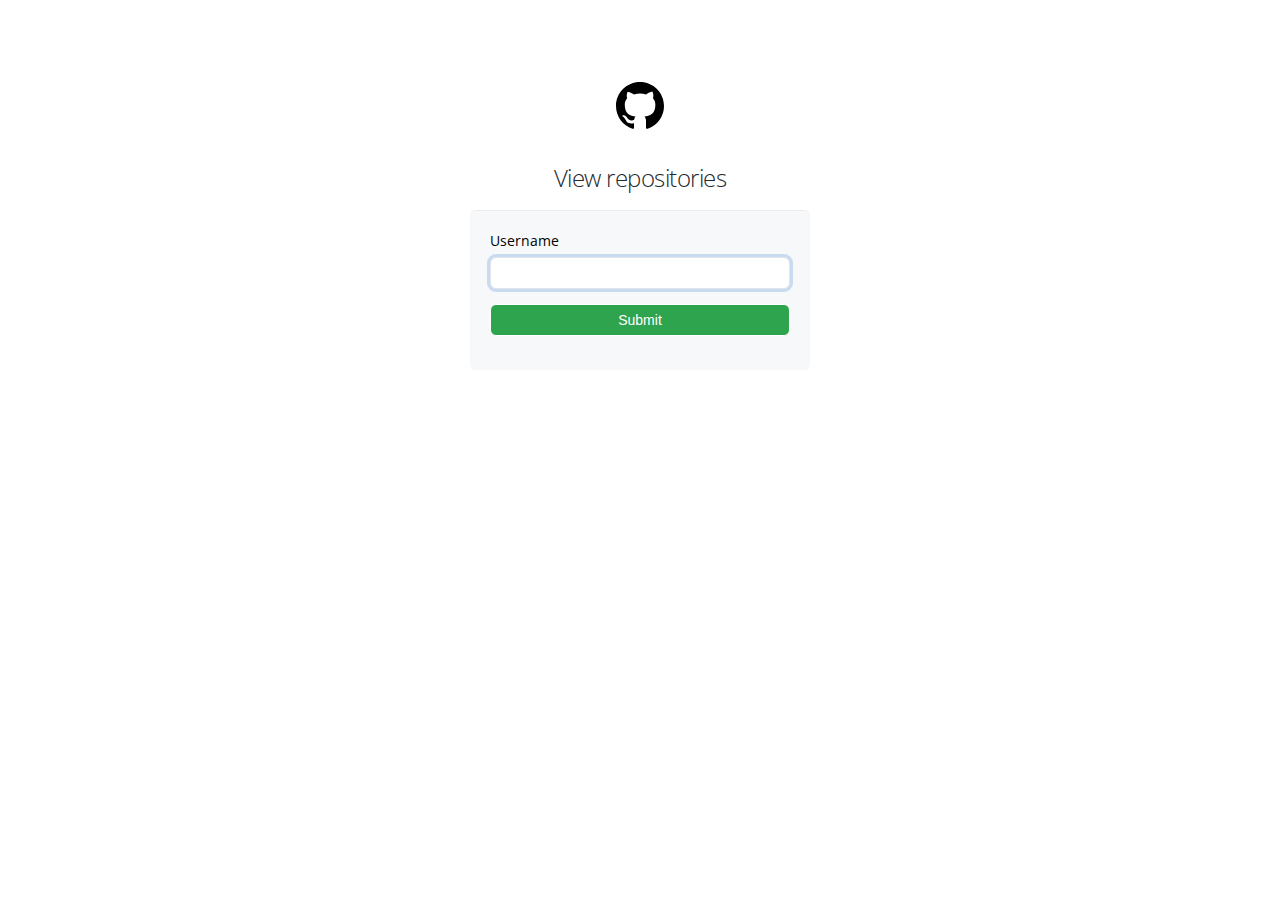
<file: index.html>
<html>
    <title>Login to see your repositories</title>
    <head>
        <meta charset="utf-8">
        <meta http-equiv="X-UA-Compatible" content="IE=edge">
        <meta name="viewport" content="width=device-width,initial-scale=1.0">
        <link href="login.css" rel="stylesheet" />
        <link rel="preconnect" href="https://fonts.gstatic.com">
        <link href="https://stackpath.bootstrapcdn.com/font-awesome/4.7.0/css/font-awesome.min.css" rel="stylesheet" integrity="sha384-wvfXpqpZZVQGK6TAh5PVlGOfQNHSoD2xbE+QkPxCAFlNEevoEH3Sl0sibVcOQVnN" crossorigin="anonymous">
        <link href="https://fonts.googleapis.com/css2?family=Open+Sans:wght@300&display=swap" rel="stylesheet">
    </head>
    <body>
        <div class="auth-form">
            <div class='logo text-center'>
                <svg aria-hidden="true" viewBox="0 0 16 16" version="1.1" data-view-component="true" height="48" width="48" class="octicon octicon-mark-github">
                    <path fill-rule="evenodd" d="M8 0C3.58 0 0 3.58 0 8c0 3.54 2.29 6.53 5.47 7.59.4.07.55-.17.55-.38 0-.19-.01-.82-.01-1.49-2.01.37-2.53-.49-2.69-.94-.09-.23-.48-.94-.82-1.13-.28-.15-.68-.52-.01-.53.63-.01 1.08.58 1.23.82.72 1.21 1.87.87 2.33.66.07-.52.28-.87.51-1.07-1.78-.2-3.64-.89-3.64-3.95 0-.87.31-1.59.82-2.15-.08-.2-.36-1.02.08-2.12 0 0 .67-.21 2.2.82.64-.18 1.32-.27 2-.27.68 0 1.36.09 2 .27 1.53-1.04 2.2-.82 2.2-.82.44 1.1.16 1.92.08 2.12.51.56.82 1.27.82 2.15 0 3.07-1.87 3.75-3.65 3.95.29.25.54.73.54 1.48 0 1.07-.01 1.93-.01 2.2 0 .21.15.46.55.38A8.013 8.013 0 0016 8c0-4.42-3.58-8-8-8z"></path>
                </svg>
            </div>
            <div class="auth-form-header p-0">
                <h1>View repositories</h1>
            </div>
            <div class="auth-form-body mt-3">
                <form> 
                    <label for="login_field">
                        Username 
                    </label>
                    <input type="text" name="username" required id="username_field" class="form-control input-block" autocapitalize="off" autocorrect="off" autocomplete="username" autofocus="autofocus">
                    <button type="submit" id="submitUsername"  class="btn btn-primary btn-block submit-btn" >
                        Submit
                    </button>
                </form>
            </div>
        </div>
        <div id="toast">
            <div id="img">
                <i class="fa fa-exclamation-triangle error-icon" aria-hidden="true"></i>
            </div>
            <div id="desc" class="toast-message">No records for this user</div>
        </div>
        <script src="constant.js"></script>
        <script src="login.js"></script>
    </body>
</html>
</file>
<file: login.css>
@import url('https://fonts.googleapis.com/css2?family=Quicksand:wght@300;400;500;600;700&display=swap');
:root {
    --color-text-primary: #24292e;
    --color-border-secondary: #ebedef;
    --color-bg-tertiary: #f6f8fa;
    --color-input-bg: #fff;
    --color-input-border: #e1e4e8;
    --color-btn-primary-text: #fff;
    --color-btn-primary-bg: #2ea44f;
    --color-btn-primary-bg-hover: #299548;
    --color-btn-primary-shadow: rgba(27,31,35,0.1);
    --color-btn-primary-inset-shadow: hsla(0,0%,100%,0.03);
    --color-error-toast: red;
    --color-white: #fff;
    --primary-color: #0366d6;
    --green-bg: #2ea44f;
    
}

.auth-form{
    width: 340px;
    margin: 0 auto;
    margin-top: 50px;
}

.smiley {
    color: rgb(106, 115, 125)
}
.auth-form label {
    display: block;
    margin-bottom: 7px;
    font-weight: 400;
    text-align: left;
    font-family: 'Open Sans', sans-serif;
}
.text-center {
    text-align: center;
}
.logo{
    padding-top: 32px;
    padding-bottom: 15px;
}
.error-icon {
    color: white;
}
.p-0 {
    padding: 0!important;
}

.loader {
    border: 3px solid #f3f3f3;
    border-radius: 50%;
    border-top: 3px solid var( --color-text-primary);
    width: 25px;
    height: 25px;
    margin: 20px auto;
    -webkit-animation: spin 2s linear infinite;
    /* Safari */
    animation: spin 2s linear infinite;
}
/* .form-control:-webkit-autofill:focus {
    box-shadow: inset 0 0 0 32px var(--color-input-bg),var(--color-state-focus-shadow)!important;
} */
textarea:focus, 
select.form-control:focus,
textarea.form-control:focus, 
input.form-control:focus, 
input[type=text]:focus, 
input[type=password]:focus, 
input[type=email]:focus, 
input[type=number]:focus, 
[type=text].form-control:focus, 
[type=password].form-control:focus, 
[type=email].form-control:focus, 
[type=tel].form-control:focus, 
[contenteditable].form-control:focus {
  box-shadow: 0 0 0 3px rgb(19, 106, 205 , 20%) !important;
}
.loader.form {
    width: 15px;
    height: 15px;
    margin: 5px auto;
    border-top: 3px solid var( --color-btn-primary-text);
}

@-webkit-keyframes spin {
    0% {
        -webkit-transform: rotate(0deg);
    }
    100% {
        -webkit-transform: rotate(360deg);
    }
}

@keyframes spin {
    0% {
        transform: rotate(0deg);
    }
    100% {
        transform: rotate(360deg);
    }
}
.auth-form-header {
    margin-bottom: 15px;
    color: var(--color-text-primary);
    text-align: center;
    text-shadow: none;
    background-color: initial;
    border: 0;
}
.auth-form-header h1 {
    font-size: 24px;
    font-weight: 300;
    letter-spacing: -.5px;
    font-family: 'Open Sans', sans-serif;
}
.auth-form-body {
    border-top: 1px solid var(--color-border-secondary);
    border-radius: 6px;
    padding: 20px;
    font-size: 14px;
    background-color: var(--color-bg-tertiary);
}

.form-control:-webkit-autofill {
    -webkit-text-fill-color: var(--color-text-primary);
}
.form-control:-webkit-autofill {
    box-shadow: inset 0 0 0 32px var(--color-input-bg) !important;
}
.auth-form-body .input-block {
    margin-top: 5px;
    margin-bottom: 15px;
}
.input-block {
    display: block;
    width: 100%;
}
.form-control, .form-select {
    padding: 5px 12px;
    font-size: 14px;
    line-height: 20px;
    color: var(--color-text-primary);
    vertical-align: middle;
    background-color: var(--color-input-bg);
    background-repeat: no-repeat;
    background-position: right 8px center;
    border: 1px solid var(--color-input-border);
    border-radius: 6px;
    outline: none;
    box-shadow: var(--color-shadow-inset);
}
.btn {
    position: relative;
    display: inline-block;
    padding: 5px 16px;
    font-size: 14px;
    font-weight: 500;
    line-height: 20px;
    white-space: nowrap;
    vertical-align: middle;
    cursor: pointer;
    -webkit-user-select: none;
    -moz-user-select: none;
    -ms-user-select: none;
    user-select: none;
    border: 1px solid;
    border-radius: 6px;
    -webkit-appearance: none;
    -moz-appearance: none;
    appearance: none;
    transition: .2s cubic-bezier(.3,0,.5,1);
    transition-property: color,background-color,border-color;
}
.btn-block {
    display: block;
    width: 100%;
    text-align: center;
}
.btn-primary {
    color: var(--color-btn-primary-text);
    background-color: var(--color-btn-primary-bg);
    border-color: var(--color-btn-primary-border);
    box-shadow: var(--color-btn-primary-shadow),var(--color-btn-primary-inset-shadow);
}
.btn-primary:hover {
    background: var(--color-btn-primary-bg-hover);
}
input[type=text]:focus{
  box-shadow: 0 0 0 3px rgb(19, 106, 205 , 20%) !important;
}
#toast {
    visibility: hidden;
    max-width: 50px;
    height: 50px;
    /*margin-left: -125px;*/
    margin: auto;
    background-color: var(--color-error-toast);
    color: #fff;
    text-align: center;
    border-radius: 2px;

    position: fixed;
    z-index: 1;
    left: 0;right:0;
    bottom: 30px;
    font-size: 17px;
    white-space: nowrap;
}
#toast #img{
	width: 50px;
	height: 50px;
    
    float: left;
    
    padding-top: 16px;
    padding-bottom: 16px;
    
    box-sizing: border-box;

    
    background-color: black;
    box-shadow: var(--color-btn-primary-shadow),var(--color-btn-primary-inset-shadow);
    color: #fff;
}
#toast #desc{
    color: #fff;
   
    padding: 16px;
    
    overflow: hidden;
	white-space: nowrap;
}

#toast.show {
    visibility: visible;
    -webkit-animation: fadein 0.5s, expand 0.5s 0.5s,stay 3s 1s, shrink 0.5s 2s, fadeout 0.5s 2.5s;
    animation: fadein 0.5s, expand 0.5s 0.5s,stay 3s 1s, shrink 0.5s 4s, fadeout 0.5s 4.5s;
}

@-webkit-keyframes fadein {
    from {bottom: 0; opacity: 0;} 
    to {bottom: 30px; opacity: 1;}
}

@keyframes fadein {
    from {bottom: 0; opacity: 0;}
    to {bottom: 30px; opacity: 1;}
}

@-webkit-keyframes expand {
    from {min-width: 50px} 
    to {min-width: 350px}
}

@keyframes expand {
    from {min-width: 50px}
    to {min-width: 350px}
}
@-webkit-keyframes stay {
    from {min-width: 350px} 
    to {min-width: 350px}
}

@keyframes stay {
    from {min-width: 350px}
    to {min-width: 350px}
}
@-webkit-keyframes shrink {
    from {min-width: 350px;} 
    to {min-width: 50px;}
}

@keyframes shrink {
    from {min-width: 350px;} 
    to {min-width: 50px;}
}

@-webkit-keyframes fadeout {
    from {bottom: 30px; opacity: 1;} 
    to {bottom: 60px; opacity: 0;}
}

@keyframes fadeout {
    from {bottom: 30px; opacity: 1;}
    to {bottom: 60px; opacity: 0;}
}
</file>
